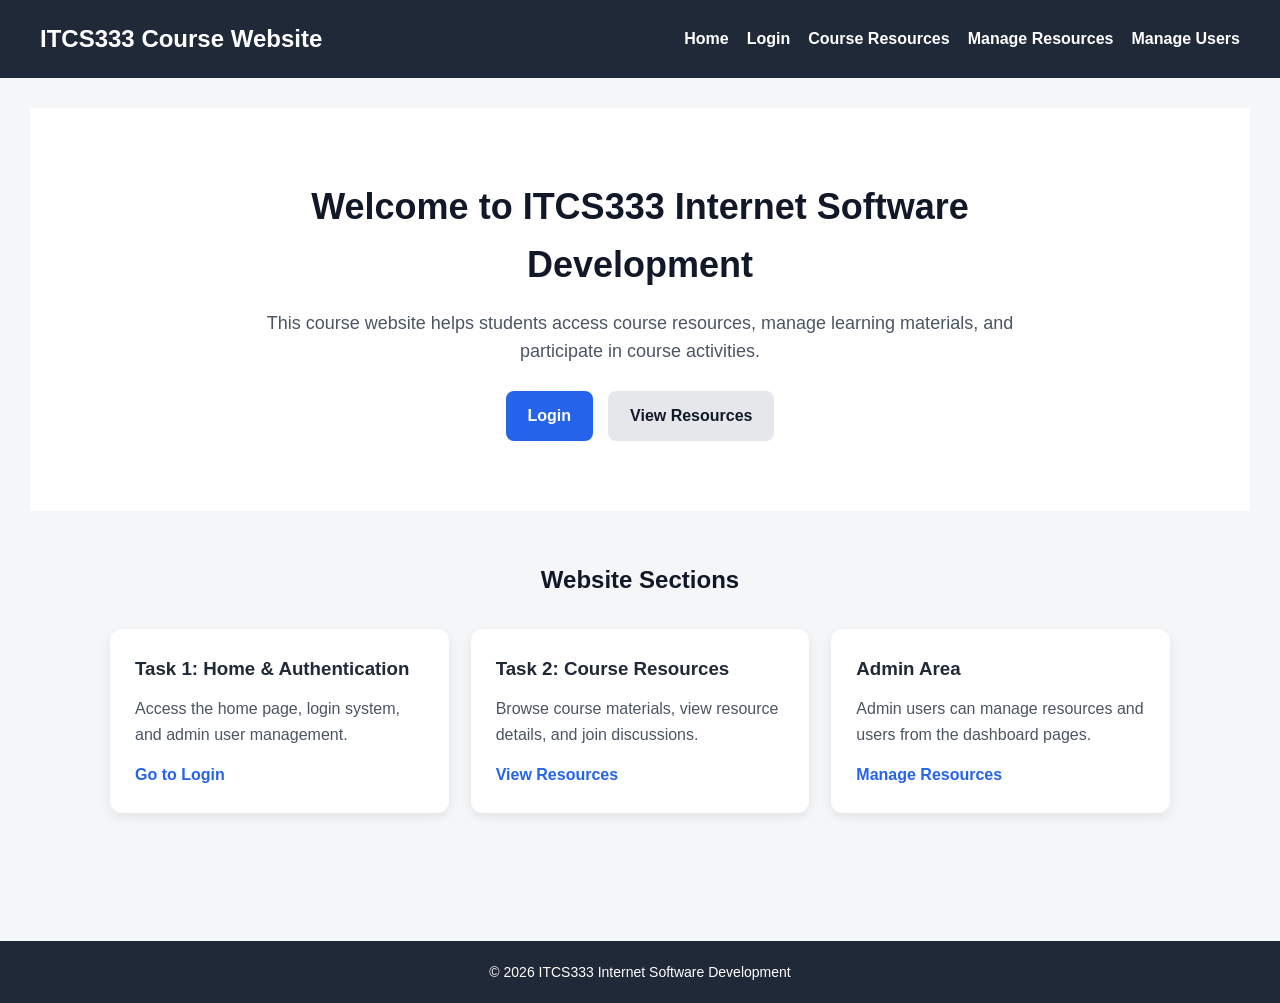
<file: index.html>
<!DOCTYPE html>
<html lang="en">
<head>
    <meta charset="UTF-8">
    <meta name="viewport" content="width=device-width, initial-scale=1.0">
    <title>ITCS333 Course Website</title>
    <link rel="stylesheet" href="src/common/styles.css">
</head>
<body>

    <header class="site-header">
        <nav class="navbar">
            <h1 class="logo">ITCS333 Course Website</h1>

            <ul class="nav-links">
                <li><a href="index.html">Home</a></li>
                <li><a href="src/auth/login.html">Login</a></li>
                <li><a href="src/resources/list.html">Course Resources</a></li>
                <li><a href="src/resources/admin.html">Manage Resources</a></li>
                <li><a href="src/admin/manage_users.html">Manage Users</a></li>
            </ul>
        </nav>
    </header>

    <main>

        <section class="hero">
            <div class="hero-content">
                <h2>Welcome to ITCS333 Internet Software Development</h2>
                <p>
                    This course website helps students access course resources,
                    manage learning materials, and participate in course activities.
                </p>

                <div class="hero-buttons">
                    <a class="btn primary-btn" href="src/auth/login.html">Login</a>
                    <a class="btn secondary-btn" href="src/resources/list.html">View Resources</a>
                </div>
            </div>
        </section>

        <section class="cards-section">
            <h2>Website Sections</h2>

            <div class="cards">

                <article class="card">
                    <h3>Task 1: Home & Authentication</h3>
                    <p>
                        Access the home page, login system, and admin user management.
                    </p>
                    <a href="src/auth/login.html">Go to Login</a>
                </article>

                <article class="card">
                    <h3>Task 2: Course Resources</h3>
                    <p>
                        Browse course materials, view resource details, and join discussions.
                    </p>
                    <a href="src/resources/list.html">View Resources</a>
                </article>

                <article class="card">
                    <h3>Admin Area</h3>
                    <p>
                        Admin users can manage resources and users from the dashboard pages.
                    </p>
                    <a href="src/resources/admin.html">Manage Resources</a>
                </article>

            </div>
        </section>

    </main>

    <footer class="site-footer">
        <p>&copy; 2026 ITCS333 Internet Software Development</p>
    </footer>

</body>
</html>
</file>
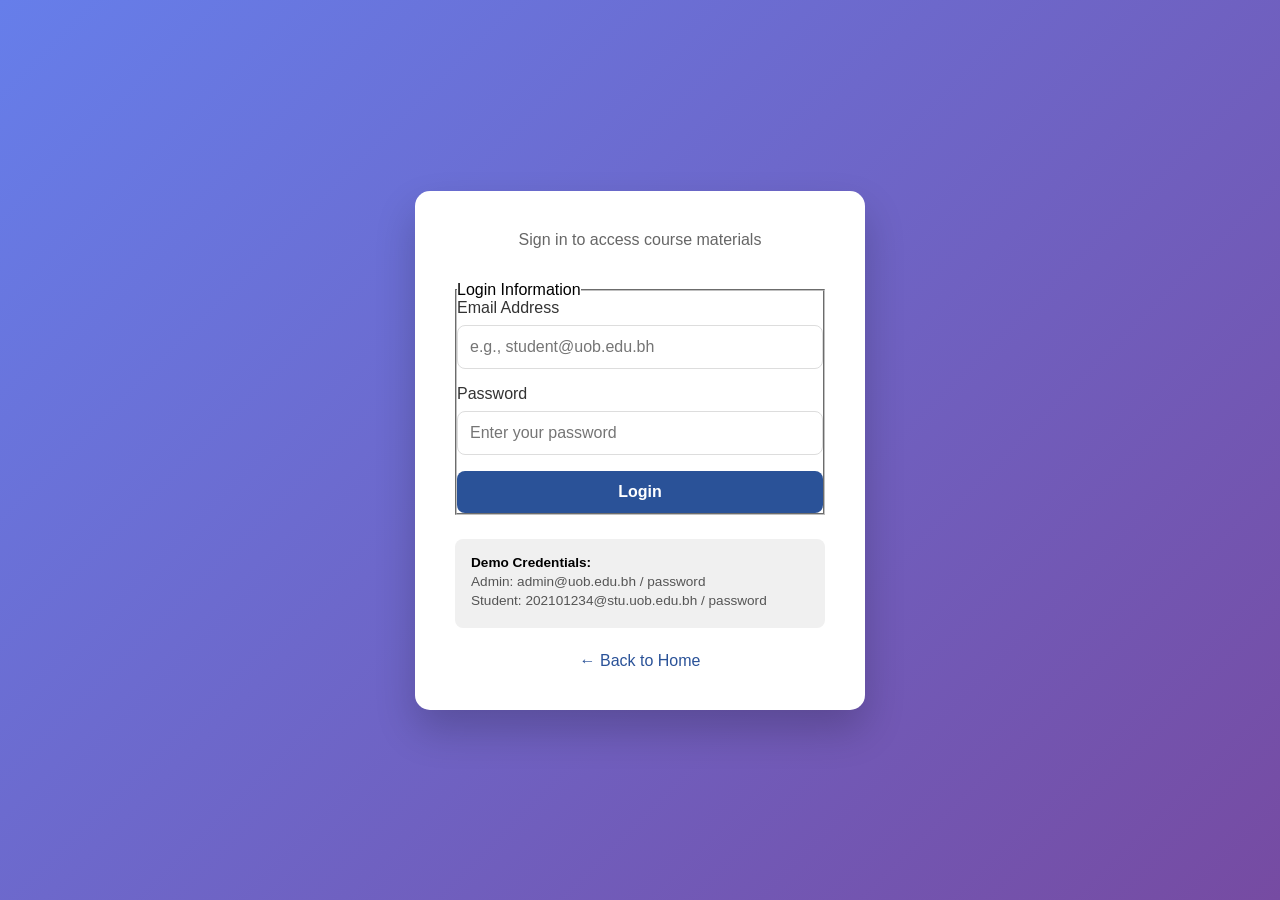
<file: src/auth/login.html>
<!DOCTYPE html>
<html lang="en">

<head>
    <meta charset="UTF-8">
    <meta name="viewport" content="width=device-width, initial-scale=1.0">
    <title>Login</title>
    <style>
        * {
            margin: 0;
            padding: 0;
            box-sizing: border-box;
        }
        
        body {
            font-family: 'Segoe UI', Tahoma, Geneva, Verdana, sans-serif;
            background: linear-gradient(135deg, #667eea 0%, #764ba2 100%);
            min-height: 100vh;
            display: flex;
            justify-content: center;
            align-items: center;
        }
        
        .login-container {
            background: white;
            padding: 2.5rem;
            border-radius: 15px;
            box-shadow: 0 20px 40px rgba(0, 0, 0, 0.2);
            width: 100%;
            max-width: 450px;
            margin: 1rem;
        }
        
        .login-container h1 {
            text-align: center;
            color: #2a5298;
            margin-bottom: 0.5rem;
        }
        
        .login-container .subtitle {
            text-align: center;
            color: #666;
            margin-bottom: 2rem;
        }
        
        .form-group {
            margin-bottom: 1rem;
        }
        
        label {
            display: block;
            margin-bottom: 0.5rem;
            color: #333;
            font-weight: 500;
        }
        
        input {
            width: 100%;
            padding: 0.75rem;
            border: 1px solid #ddd;
            border-radius: 8px;
            font-size: 1rem;
            transition: border-color 0.3s;
        }
        
        input:focus {
            outline: none;
            border-color: #2a5298;
            box-shadow: 0 0 0 3px rgba(42, 82, 152, 0.1);
        }
        
        .btn-login {
            width: 100%;
            padding: 0.75rem;
            background: #2a5298;
            color: white;
            border: none;
            border-radius: 8px;
            font-size: 1rem;
            font-weight: bold;
            cursor: pointer;
            transition: background 0.3s;
        }
        
        .btn-login:hover {
            background: #1e3c72;
        }
        
        .message {
            margin-top: 1rem;
            padding: 0.75rem;
            border-radius: 8px;
            text-align: center;
            display: none;
        }
        
        .message.error {
            background: #f8d7da;
            color: #721c24;
            border: 1px solid #f5c6cb;
            display: block;
        }
        
        .message.success {
            background: #d4edda;
            color: #155724;
            border: 1px solid #c3e6cb;
            display: block;
        }
        
        .back-link {
            display: block;
            text-align: center;
            margin-top: 1.5rem;
            color: #2a5298;
            text-decoration: none;
        }
        
        .back-link:hover {
            text-decoration: underline;
        }
        
        .demo-credentials {
            margin-top: 1.5rem;
            padding: 1rem;
            background: #f0f0f0;
            border-radius: 8px;
            font-size: 0.85rem;
        }
        
        .demo-credentials p {
            margin: 0.25rem 0;
            color: #555;
        }
    </style>
</head>

<body>
    <div class="login-container">

        <p class="subtitle">Sign in to access course materials</p>

        <form id="login-form" method="post">

            <fieldset>
                <legend>Login Information</legend>

                <div class="form-group">
                    <label for="email">Email Address</label>

                    <input type="email" id="email" name="email" required placeholder="e.g., student@uob.edu.bh">
                </div>

                <div class="form-group">
                    <label for="password">Password</label>

                    <input type="password" id="password" name="password" required placeholder="Enter your password" minlength="8">
                </div>

                <button type="submit" id="login" class="btn-login">Login</button>
            </fieldset>
        </form>

        <div id="message-container" class="message"></div>

        <div class="demo-credentials">
            <strong>Demo Credentials:</strong>
            <p>Admin: admin@uob.edu.bh / password</p>
            <p>Student: 202101234@stu.uob.edu.bh / password</p>
        </div>

        <a href="../../index.html" class="back-link">← Back to Home</a>
    </div>

    <script src="login.js" defer></script>
</body>

</html>
</file>
<file: src/common/styles.css>
* {
    margin: 0;
    padding: 0;
    box-sizing: border-box;
}

body {
    font-family: Arial, Helvetica, sans-serif;
    background-color: #f4f6f8;
    color: #222;
    line-height: 1.6;
}

.site-header {
    background-color: #1f2937;
    color: white;
    padding: 20px 40px;
}

.navbar {
    display: flex;
    justify-content: space-between;
    align-items: center;
    gap: 20px;
}

.logo {
    font-size: 24px;
}

.nav-links {
    list-style: none;
    display: flex;
    gap: 18px;
    flex-wrap: wrap;
}

.nav-links a {
    color: white;
    text-decoration: none;
    font-weight: bold;
}

.nav-links a:hover {
    text-decoration: underline;
}

.hero {
    padding: 70px 20px;
    background: white;
    text-align: center;
}

.hero-content {
    max-width: 800px;
    margin: 0 auto;
}

.hero h2 {
    font-size: 36px;
    margin-bottom: 15px;
    color: #111827;
}

.hero p {
    font-size: 18px;
    margin-bottom: 25px;
    color: #4b5563;
}

.hero-buttons {
    display: flex;
    justify-content: center;
    gap: 15px;
    flex-wrap: wrap;
}

.btn {
    display: inline-block;
    padding: 12px 22px;
    border-radius: 8px;
    text-decoration: none;
    font-weight: bold;
}

.primary-btn {
    background-color: #2563eb;
    color: white;
}

.secondary-btn {
    background-color: #e5e7eb;
    color: #111827;
}

.primary-btn:hover {
    background-color: #1d4ed8;
}

.secondary-btn:hover {
    background-color: #d1d5db;
}

.cards-section {
    padding: 50px 20px;
    max-width: 1100px;
    margin: 0 auto;
}

.cards-section h2 {
    text-align: center;
    margin-bottom: 30px;
    color: #111827;
}

.cards {
    display: grid;
    grid-template-columns: repeat(3, 1fr);
    gap: 22px;
}

.card {
    background-color: white;
    padding: 25px;
    border-radius: 12px;
    box-shadow: 0 4px 12px rgba(0, 0, 0, 0.08);
}

.card h3 {
    margin-bottom: 12px;
    color: #1f2937;
}

.card p {
    margin-bottom: 15px;
    color: #4b5563;
}

.card a {
    color: #2563eb;
    font-weight: bold;
    text-decoration: none;
}

.card a:hover {
    text-decoration: underline;
}

.site-footer {
    text-align: center;
    padding: 20px;
    background-color: #1f2937;
    color: white;
    margin-top: 30px;
}

/* General form styling for Task 1 and Task 2 pages */

main {
    padding: 30px;
}

form {
    background-color: white;
    padding: 25px;
    border-radius: 12px;
    max-width: 600px;
    margin: 20px auto;
    box-shadow: 0 4px 12px rgba(0, 0, 0, 0.08);
}

fieldset {
    border: 1px solid #d1d5db;
    padding: 20px;
    border-radius: 10px;
}

legend {
    font-weight: bold;
    padding: 0 8px;
}

label {
    display: block;
    margin-top: 12px;
    font-weight: bold;
}

input,
textarea,
select {
    width: 100%;
    padding: 10px;
    margin-top: 6px;
    border: 1px solid #cbd5e1;
    border-radius: 8px;
    font-size: 15px;
}

textarea {
    min-height: 100px;
    resize: vertical;
}

button {
    margin-top: 15px;
    padding: 10px 18px;
    border: none;
    border-radius: 8px;
    background-color: #2563eb;
    color: white;
    font-weight: bold;
    cursor: pointer;
}

button:hover {
    background-color: #1d4ed8;
}

/* Tables */

table {
    width: 100%;
    border-collapse: collapse;
    margin-top: 25px;
    background-color: white;
    border-radius: 12px;
    overflow: hidden;
    box-shadow: 0 4px 12px rgba(0, 0, 0, 0.08);
}

th,
td {
    padding: 14px;
    border-bottom: 1px solid #e5e7eb;
    text-align: left;
}

th {
    background-color: #1f2937;
    color: white;
}

tr:hover {
    background-color: #f9fafb;
}

/* Articles for resources */

article {
    background-color: white;
    padding: 22px;
    margin-bottom: 18px;
    border-radius: 12px;
    box-shadow: 0 4px 12px rgba(0, 0, 0, 0.07);
}

article h2,
article h3 {
    margin-bottom: 10px;
    color: #111827;
}

article p {
    margin-bottom: 12px;
    color: #4b5563;
}

article a {
    color: #2563eb;
    font-weight: bold;
    text-decoration: none;
}

article a:hover {
    text-decoration: underline;
}

footer {
    color: #6b7280;
    font-size: 14px;
}

/* Responsive */

@media (max-width: 768px) {
    .navbar {
        flex-direction: column;
        align-items: flex-start;
    }

    .cards {
        grid-template-columns: 1fr;
    }

    .hero h2 {
        font-size: 28px;
    }

    main {
        padding: 20px;
    }
}
</file>
